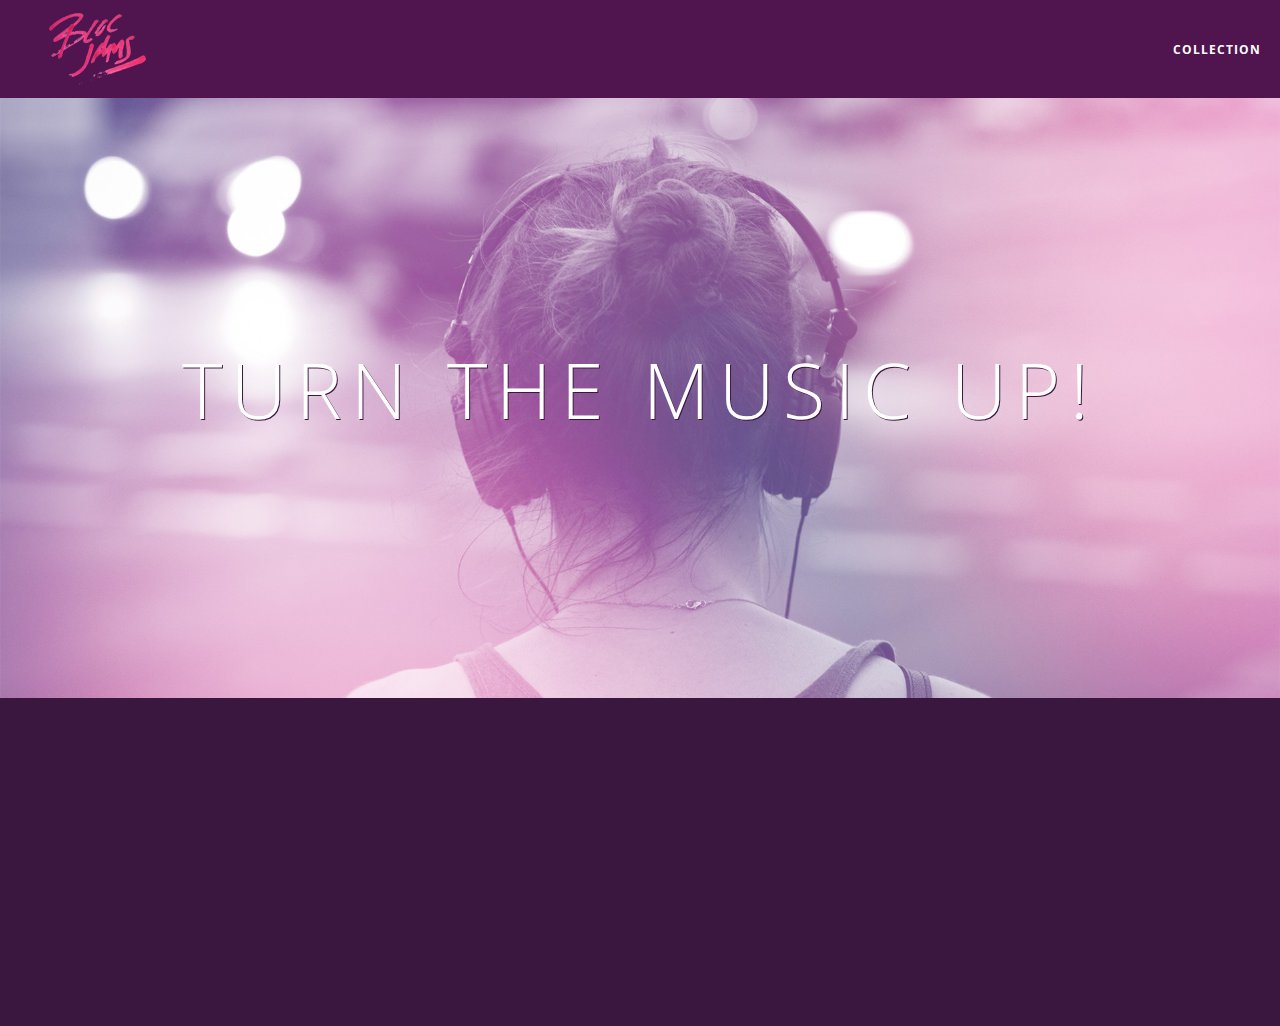
<file: index.html>
<!DOCTYPE html>
<html>
    <head>
        <title>Bloc Jams</title>
        <meta name="viewport" content="width=device-width, initial-scale=1">
        <link rel="stylesheet" type="text/css" href="http://fonts.googleapis.com/css?family=Open+Sans:400,800,600,700,300">
        <link rel="stylesheet" type="text/css" href="http://code.ionicframework.com/ionicons/2.0.1/css/ionicons.min.css">
        <link rel="stylesheet" type="text/css" href="styles/normalize.css">
        <link rel="stylesheet" type="text/css" href="styles/main.css">
        <link rel="stylesheet" type="text/css" href="styles/landing.css">
    </head>
    <body class="landing">
        <nav class="navbar"><!-- navigation bar -->
           <a href="index.html" class="logo">
             <img src="assets/images/bloc_jams_logo.png" alt="bloc jams logo">
         </a>
         <div class="links-container">
             <a href="collection.html" class="navbar-link">collection</a>
         </div>
        </nav>
        <section class="hero-content"><!-- hero content -->
            <h1 class="hero-title">Turn the music up!</h1>
        </section>
        <section clearfix class="selling-points container"> <!-- selling points -->
             <div class="point column third">
                 <span class="ion-music-note"></span>
                 <h5 class="point-title">Choose your music</h5>
                 <p class="point-description">The world is full of music; why should you have to listen to music that someone else chose?</p>
            </div>
            <div class="point column third">
                 <span class="ion-radio-waves"></span>
                 <h5 class="point-title">Unlimited, streaming, ad-free</h5>
                 <p class="point-description">No arbitrary limits. No distractions.</p>
            </div>
            <div class="point column third">
                 <span class="ion-iphone"></span>
                 <h5 class="point-title">Mobile enabled</h5>
                 <p class="point-description">Listen to your music on the go. This streaming service is available on all mobile platforms.</p>
             </div>
        </section>
        <script src="scripts/utilities.js"></script>
        <script src="https://code.jquery.com/jquery-2.1.3.min.js"></script>
        <script src="scripts/landing.js"></script>
    </body>
</html>
</file>
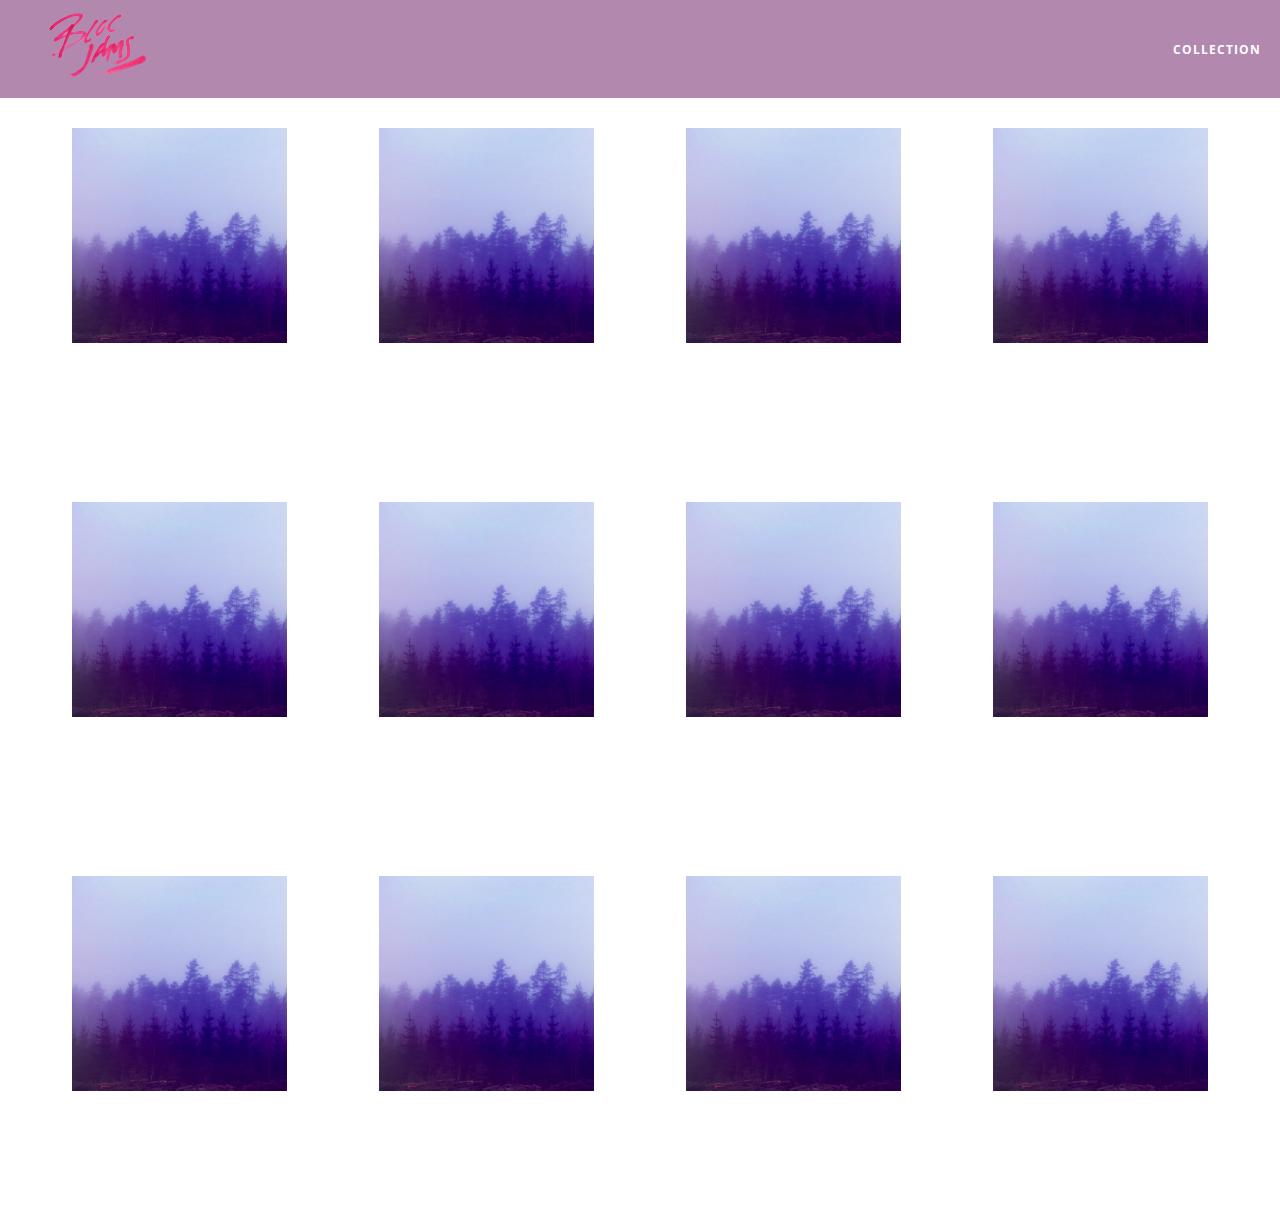
<file: collection.html>
<!DOCTYPE html>
 <html>
 <head>
     <title>Bloc Jams</title>
     <meta name="viewport" content="width=device-width, initial-scale=1">
     <link rel="stylesheet" type="text/css" href="http://fonts.googleapis.com/css?family=Open+Sans:400,800,600,700,300">
     <link rel="stylesheet" type="text/css" href="http://code.ionicframework.com/ionicons/2.0.1/css/ionicons.min.css">
     <link rel="stylesheet" type="text/css" href="styles/normalize.css">
     <link rel="stylesheet" type="text/css" href="styles/main.css">
     <link rel="stylesheet" type="text/css" href="styles/collection.css">
 </head>
 <body>
     <nav class="navbar"> <!-- nav bar -->
         <a href="index.html" class="logo">
             <img src="assets/images/bloc_jams_logo.png" alt="bloc jams logo">
         </a>
         <div class="links-container">
             <a href="collection.html" class="navbar-link">collection</a>
         </div>
     </nav>

     <section class="album-covers container clearfix">

     </section>
     <script src="https://code.jquery.com/jquery-2.1.3.min.js"></script>
     <script src="scripts/collection.js"></script>
</body>
</html>
</file>
<file: styles/main.css>
*, *::before, *::after {
     -moz-box-sizing: border-box;
     -webkit-box-sizing: border-box;
     box-sizing: border-box;
 }
html {
     height: 100%; /* makes sure our HTML takes up 100% of the browser window */
     font-size: 100%;
 }
 
 body {
     font-family: 'Open Sans'; /* sets our font to the "Open Sans" typeface */
     color: white;             /* sets the text color to white */
     min-height: 100%;         /* says the height of the body must be, at minimum, 100% of the window */
 }
 

.navbar {
    position: relative;
    padding: 0.5rem;
    background-color: rgba(101,18,95,0.5);
    z-index: 1;
 }
 
 .navbar .logo {
     position: relative; /* positioning will be explained in a resource */
     left: 2rem;
     
 cursor: pointer;  /* produces the finger-pointer icon when you hover over the logo */
 }
 
 .navbar .links-container {
     display: table;
     position: absolute;
     top: 0;
     right: 0;
     height: 100px;
     color: white;
     /* #3 */
     text-decoration: none;
}
 
.links-container .navbar-link {
     display: table-cell;
     position: relative;
     height: 100%;
     padding-left: 1rem;
     padding-right: 1rem;
     /* #4 */
     vertical-align: middle;
     color: white;
     font-size: 0.625rem;
     letter-spacing: 0.05rem;
     font-weight: 700;
     text-transform: uppercase;
     /* #3 */
     text-decoration: none;
     cursor: pointer;
 }
 
   /* #5 */
.links-container .navbar-link:hover {
     color: rgb(233,50,117);
 }
.links-container .navbar-link:active {
    background-color:white;
}

.container {
     margin: 0 auto;
     max-width: 64rem;
 }

.container.narrow {
     max-width: 56rem;
 }

 
 @media (min-width: 640px) {
     html{ font-size: 112%;}
     
     .column {
         float: left;
         padding-left: 1rem;
         padding-right: 1rem;
     }
     
     .column.full { width: 100%; }
     .column.two-thirds { width: 66.7%; }
     .column.half { width: 50%; }
     .column.third { width: 33.3%; }
     .column.fourth { width: 25%; }
     .column.flow-opposite { float: right; }  

 }
 
 /* Large screens (1024px) */
 @media (min-width: 1024px) {
     html {font-size: 120%;}
 }

.clearfix::before,
.clearfix::after {
   content: " ";
   display: table;
}

.clearfix::after {
   clear: both;
}
</file>
<file: styles/landing.css>
body.landing {
     background-color: rgb(58,23,63); /* sets the background color to an RGB value (see below) */
 }

.hero-content {
     position: relative; /* positioning will be explained in a resource */
     min-height: 600px;  /* hero content element must be _at least_ 600 pixels */
     background-image: url(../assets/images/bloc_jams_bg.jpg);
     background-repeat: no-repeat;
     background-position: center center;
     background-size: cover;
 }

.hero-content .hero-title {
     position: absolute;             /* positioning will be explained in a resource */
     top: 40%;                       /* positioning will be explained in a resource */
     -webkit-transform: translateY(-50%);
     -moz-transform: translateY(-50%);
     -ms-transform: translateY(-50%);
     transform: translateY(-50%);
     width: 100%;                    /* makes sure the title inhabits the full width of its container */
     text-align: center;             /* aligns text in the horizontal center of the element */
     font-size: 4rem;                /* specifies the size of the font in root em units */
     font-weight: 300;               /* makes the font thinner or lighter weight */
     text-transform: uppercase;      /* transforms the text to be all uppercase lettering */
     letter-spacing: 0.5rem;         /* puts 0.5 root ems worth of space between each letter */
     text-shadow: 1px 1px 0px rgb(58,23,63); /* creates a shadow underneath the text for readability over the image */
 }

.selling-points {
     position: relative;
     
 }
 
 .point {
     position: relative;
     padding: 2rem;
     text-align: center;
     opacity: 0;
     -webkit-transform: scaleX(0.9) translateY(3rem);
     -moz-transform: scaleX(0.9) translateY(3rem);
     transform: scaleX(0.9) translateY(3rem);
     -webkit-transition: all 0.25s ease-in-out;
     -moz-transition: all 0.25s ease-in-out;
     transition: all 0.25s ease-in-out;
     -webkit-transition-delay: 0.2s;
     -moz-transition-delay: 0.2s;
     transition-delay: 0.2s;*/
 }
 
 .point .point-title {
     font-size: 1.25rem;
 }
 
 .ion-music-note,
 .ion-radio-waves,
 .ion-iphone {
     color: rgb(233,50,117);
     font-size: 5rem;
 }
</file>
<file: styles/collection.css>
body.collection {
     background-image: url(../assets/images/blurred_backgrounds/blur_bg_2.jpg);
     background-repeat: no-repeat;
     background-attachment: fixed;
     background-position: center center;
     background-size: cover;
 }
 
 .album-covers {
     position: relative;
 }
 
 .collection-album-container {
     position: relative;
     margin-top: 30px;
     margin-bottom: 20px;
     text-align: center;
 }
 
 .collection-album-container .caption {
     margin-top: 10px;
 }
 
 .collection-album-container .caption p {
     font-size: 1rem;
     font-weight: 300;
     color: rgba(255, 255, 255, 0.6);
 }
 
 .collection-album-container .caption p a {
     color: rgba(255, 255, 255, 0.6);
 }
 
 .collection-album-container .caption p a.album-name {
     color: white;
 }
 
 .collection-album-container img {
     width: 80%;
 }
</file>
